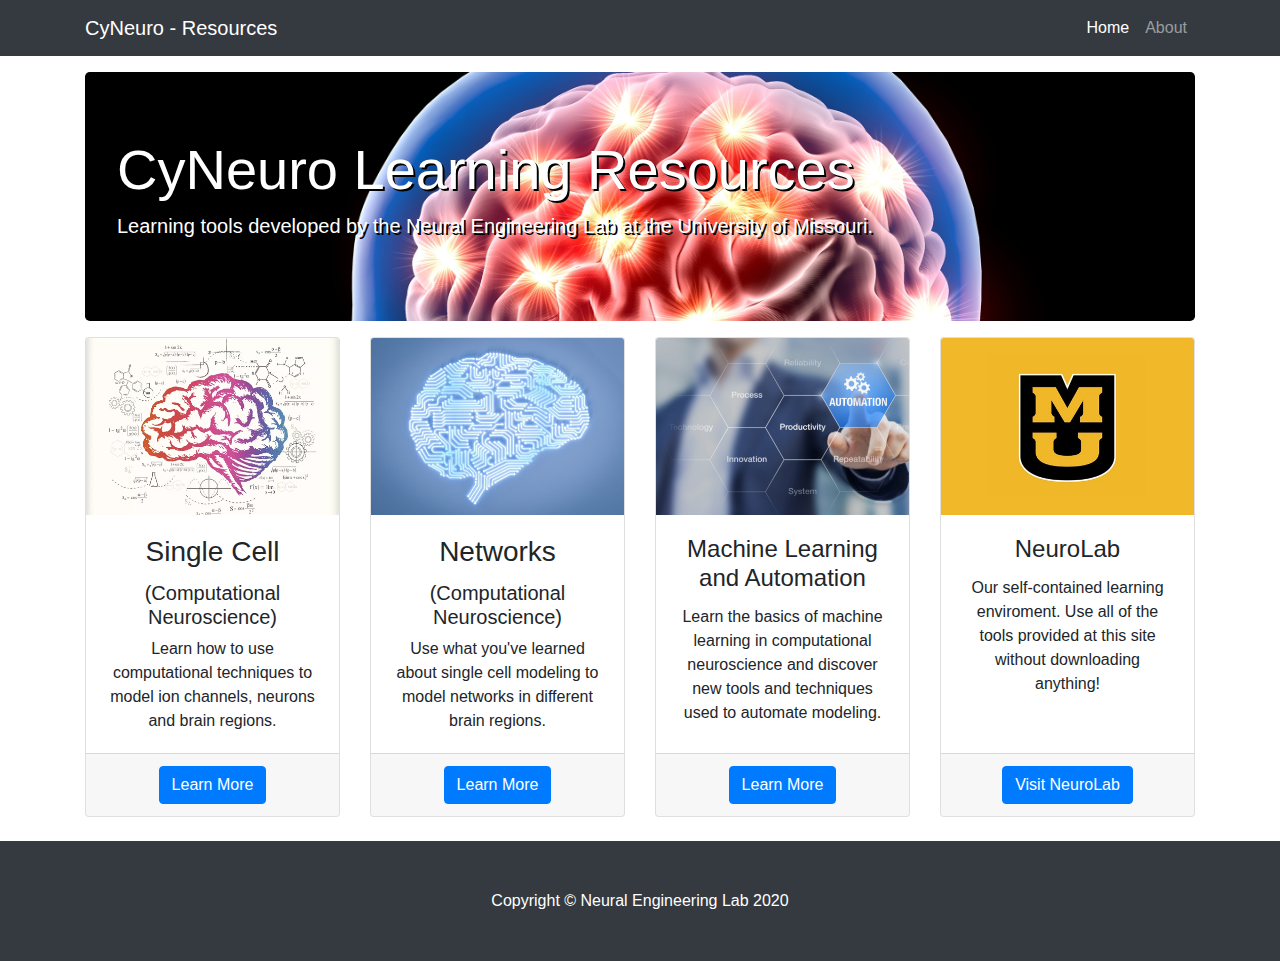
<file: neurolab/index.html>
<!DOCTYPE html>
<html lang="en">

<head>

  <meta charset="utf-8">
  <meta name="viewport" content="width=device-width, initial-scale=1, shrink-to-fit=no">
  <meta name="description" content="">
  <meta name="author" content="">

  <title>CyNeuro - Resources</title>

  <!-- Bootstrap core CSS -->
  <link href="vendor/bootstrap/css/bootstrap.min.css" rel="stylesheet">

  <!-- Custom styles for this template -->
  <link href="css/heroic-features.css" rel="stylesheet">

</head>

<body>

  <!-- Navigation -->
  <nav class="navbar navbar-expand-lg navbar-dark bg-dark fixed-top">
    <div class="container">
      <a class="navbar-brand" href="#">CyNeuro - Resources</a>
      <button class="navbar-toggler" type="button" data-toggle="collapse" data-target="#navbarResponsive" aria-controls="navbarResponsive" aria-expanded="false" aria-label="Toggle navigation">
        <span class="navbar-toggler-icon"></span>
      </button>
      <div class="collapse navbar-collapse" id="navbarResponsive">
        <ul class="navbar-nav ml-auto">
          <li class="nav-item active">
            <a class="nav-link" href="#">Home
              <span class="sr-only">(current)</span>
            </a>
          </li>
          <li class="nav-item">
            <a class="nav-link" href="#">About</a>
          </li>
        </ul>
      </div>
    </div>
  </nav>

  <!-- Page Content -->
  <div class="container">

    <!-- Jumbotron Header -->
    <header class="jumbotron my-3" style="background-image: url('image/jumbo.jpg'); background-size: cover;">
      
      <h1 class="display-4" style="color: #FFF;text-shadow: 2px 2px #000;">CyNeuro Learning Resources</h1>
      <p class="lead" style="color: #FFF;text-shadow: 2px 2px #000;">Learning tools developed by the Neural Engineering Lab at the University of Missouri.</p>
      <!--<a href="http://lab.cyneuro.org" target="_blank" class="btn btn-primary btn-lg">Visit NeuroLab</a>-->
    </header>

    <!-- Page Features -->
    <div class="row text-center">

      <div class="col-lg-3 col-md-6 mb-4">
        <div class="card h-100">
          <a href="./neuro.html">
          <img class="card-img-top" src="image/neuro.png" alt="">
          </a>
          <div class="card-body">
            <h3 class="card-title">Single Cell</h3>
            <h5>(Computational Neuroscience)</h5>
            <p class="card-text">Learn how to use computational techniques to model ion channels, neurons and brain regions.</p>
          </div>
          <div class="card-footer">
            <a href="./neuro.html" class="btn btn-primary">Learn More</a>
          </div>
        </div>
      </div>

      <div class="col-lg-3 col-md-6 mb-4">
        <div class="card h-100">
          <img class="card-img-top" src="image/shutterstock_730561060-500x350.jpeg" alt="">
          <div class="card-body">
            <h3 class="card-title">Networks</h3>
            <h5>(Computational Neuroscience)</h5>
            <p class="card-text">Use what you've learned about single cell modeling to model networks in different brain regions.</p>
          </div>
          <div class="card-footer">
            <a href="#" class="btn btn-primary">Learn More</a>
          </div>
        </div>
      </div>

      <div class="col-lg-3 col-md-6 mb-4">
        <div class="card h-100">
          <img class="card-img-top" src="image/Automation-500x350.png" alt="">
          <div class="card-body">
            <h4 class="card-title">Machine Learning and Automation</h4>
            <p class="card-text">Learn the basics of machine learning in computational neuroscience and discover new tools and techniques used to automate modeling.</p>
          </div>
          <div class="card-footer">
            <a href="#" class="btn btn-primary">Learn More</a>
          </div>
        </div>
      </div>

      <div class="col-lg-3 col-md-6 mb-4">
        <div class="card h-100">
          <img class="card-img-top" src="image/mu.jpg" alt="">
          <div class="card-body">
            <h4 class="card-title">NeuroLab</h4>
            <p class="card-text">Our self-contained learning enviroment. Use all of the tools provided at this site without downloading anything!</p>
          </div>
          <div class="card-footer">
            <a href="http://lab.cyneuro.org" target="_blank" class="btn btn-primary">Visit NeuroLab</a>
          </div>
        </div>
      </div>

    </div>
    <!-- /.row -->

  </div>
  <!-- /.container -->

  <!-- Footer -->
  <footer class="py-5 bg-dark">
    <div class="container">
      <p class="m-0 text-center text-white">Copyright &copy; Neural Engineering Lab 2020</p>
    </div>
    <!-- /.container -->
  </footer>

  <!-- Bootstrap core JavaScript -->
  <script src="vendor/jquery/jquery.min.js"></script>
  <script src="vendor/bootstrap/js/bootstrap.bundle.min.js"></script>

</body>

</html>
</file>
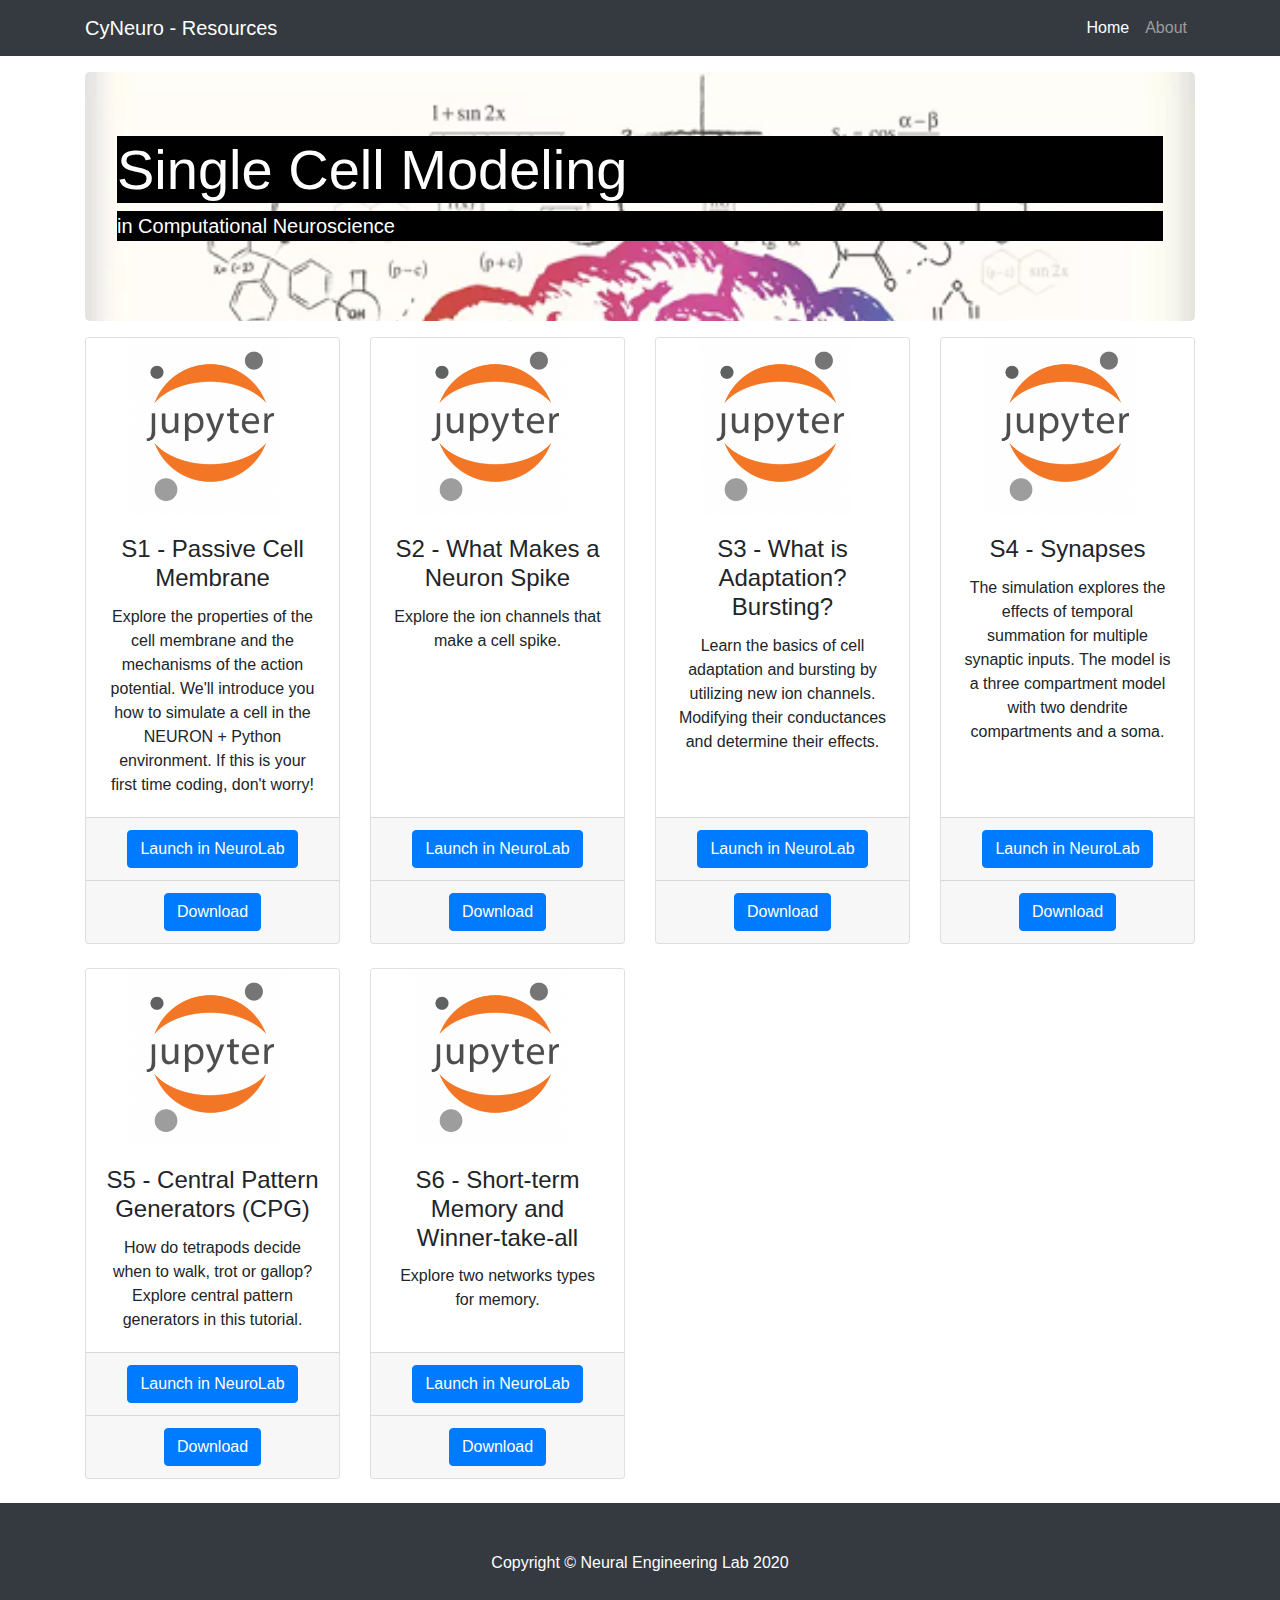
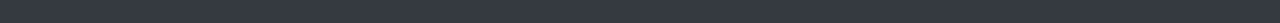
<file: neurolab/neuro.html>
<!DOCTYPE html>
<html lang="en">

<head>

  <meta charset="utf-8">
  <meta name="viewport" content="width=device-width, initial-scale=1, shrink-to-fit=no">
  <meta name="description" content="">
  <meta name="author" content="">

  <title>CyNeuro - Resources</title>

  <!-- Bootstrap core CSS -->
  <link href="vendor/bootstrap/css/bootstrap.min.css" rel="stylesheet">

  <!-- Custom styles for this template -->
  <link href="css/heroic-features.css" rel="stylesheet">

</head>

<body>

  <!-- Navigation -->
  <nav class="navbar navbar-expand-lg navbar-dark bg-dark fixed-top">
    <div class="container">
      <a class="navbar-brand" href="./index.html">CyNeuro - Resources</a>
      <button class="navbar-toggler" type="button" data-toggle="collapse" data-target="#navbarResponsive" aria-controls="navbarResponsive" aria-expanded="false" aria-label="Toggle navigation">
        <span class="navbar-toggler-icon"></span>
      </button>
      <div class="collapse navbar-collapse" id="navbarResponsive">
        <ul class="navbar-nav ml-auto">
          <li class="nav-item active">
            <a class="nav-link" href="#">Home
              <span class="sr-only">(current)</span>
            </a>
          </li>
          <li class="nav-item">
            <a class="nav-link" href="#">About</a>
          </li>
        </ul>
      </div>
    </div>
  </nav>

  <!-- Page Content -->
  <div class="container">

    <!-- Jumbotron Header -->
    <header class="jumbotron my-3" style="background-image: url('image/neuro.png'); background-size: cover;">
      
      <h1 class="display-4" style="color: #FFF;text-shadow: 2px 2px #000; background: #000;">Single Cell Modeling </h1>
      <p class="lead" style="color: #FFF;text-shadow: 2px 2px #000; background: #000;">in Computational Neuroscience</p>
      <!--<a href="http://lab.cyneuro.org" target="_blank" class="btn btn-primary btn-lg">Visit NeuroLab</a>-->
    </header>

    <!-- Page Features -->
    <div class="row text-center">

      <div class="col-lg-3 col-md-6 mb-4">
        <div class="card h-100">
          <img class="card-img-top" src="image/jupyter.png" alt="">
          <div class="card-body">
            <h4 class="card-title">S1 - Passive Cell Membrane</h4>
            <p class="card-text">Explore the properties of the cell membrane and the mechanisms of the action potential. We'll introduce you how to simulate a cell in the NEURON + Python environment. If this is your first time coding, don't worry!</p>
          </div>
          <div class="card-footer">
            <a href="http://127.0.0.1:8888/notebooks/Desktop/Computational-Neuroscience-Tutorials/Software%20Experiments/S1_PassiveMembrane/S1_PassiveMembrane%26HHCell.ipynb" target="_blank" class="btn btn-primary">Launch in NeuroLab</a>
          </div>
          <div class="card-footer">
            <a href="https://github.com/chenziao/Computational-Neuroscience-Tutorials/archive/master.zip" target="_blank" class="btn btn-primary">Download</a>
          </div>
        </div>
      </div>
      
      <div class="col-lg-3 col-md-6 mb-4">
        <div class="card h-100">
          <img class="card-img-top" src="image/jupyter.png" alt="">
          <div class="card-body">
            <h4 class="card-title">S2 - What Makes a Neuron Spike</h4>
            <p class="card-text">Explore the ion channels that make a cell spike.</p>
          </div>
          <div class="card-footer">
            <a href="http://127.0.0.1:8888/notebooks/Desktop/Computational-Neuroscience-Tutorials/Software%20Experiments/S2_ActionPotential/S2_ActionPotential.ipynb" target="_blank" class="btn btn-primary">Launch in NeuroLab</a>
          </div>
          <div class="card-footer">
            <a href="https://github.com/chenziao/Computational-Neuroscience-Tutorials/archive/master.zip" target="_blank" class="btn btn-primary">Download</a>
          </div>
        </div>
      </div>

      <div class="col-lg-3 col-md-6 mb-4">
        <div class="card h-100">
          <img class="card-img-top" src="image/jupyter.png" alt="">
          <div class="card-body">
            <h4 class="card-title">S3 - What is Adaptation? Bursting?</h4>
            <p class="card-text">Learn the basics of cell adaptation and bursting by utilizing new ion channels. Modifying their conductances and determine their effects.</p>
          </div>
          <div class="card-footer">
            <a href="http://127.0.0.1:8888/notebooks/Desktop/Computational-Neuroscience-Tutorials/Software%20Experiments/S3_Burster/S3_Burster.ipynb" target="_blank" class="btn btn-primary">Launch in NeuroLab</a>
          </div>
          <div class="card-footer">
            <a href="https://github.com/chenziao/Computational-Neuroscience-Tutorials/archive/master.zip" target="_blank" class="btn btn-primary">Download</a>
          </div>
        </div>
      </div>

      <div class="col-lg-3 col-md-6 mb-4">
        <div class="card h-100">
          <img class="card-img-top" src="image/jupyter.png" alt="">
          <div class="card-body">
            <h4 class="card-title">S4 - Synapses</h4>
            <p class="card-text">The simulation explores the effects of temporal summation for multiple synaptic inputs. The model is a three compartment model with two dendrite compartments and a soma.</p>
          </div>
          <div class="card-footer">
            <a href="http://127.0.0.1:8888/notebooks/Desktop/Computational-Neuroscience-Tutorials/Software%20Experiments/S4_Synapses/S4_Synapses.ipynb" target="_blank" class="btn btn-primary">Launch in NeuroLab</a>
          </div>
          <div class="card-footer">
            <a href="https://github.com/chenziao/Computational-Neuroscience-Tutorials/archive/master.zip" target="_blank" class="btn btn-primary">Download</a>
          </div>
        </div>
      </div>

      <div class="col-lg-3 col-md-6 mb-4">
        <div class="card h-100">
          <img class="card-img-top" src="image/jupyter.png" alt="">
          <div class="card-body">
            <h4 class="card-title">S5 - Central Pattern Generators (CPG)</h4>
            <p class="card-text">How do tetrapods decide when to walk, trot or gallop? Explore central pattern generators in this tutorial.</p>
          </div>
          <div class="card-footer">
            <a href="http://127.0.0.1:8888/notebooks/Desktop/Computational-Neuroscience-Tutorials/Software%20Experiments/S5_CPG/S5_CPG.ipynb" target="_blank" class="btn btn-primary">Launch in NeuroLab</a>
          </div>
          <div class="card-footer">
            <a href="https://github.com/chenziao/Computational-Neuroscience-Tutorials/archive/master.zip" target="_blank" class="btn btn-primary">Download</a>
          </div>
        </div>
      </div>

      <div class="col-lg-3 col-md-6 mb-4">
        <div class="card h-100">
          <img class="card-img-top" src="image/jupyter.png" alt="">
          <div class="card-body">
            <h4 class="card-title">S6 - Short-term Memory and Winner-take-all</h4>
            <p class="card-text">Explore two networks types for memory.</p>
          </div>
          <div class="card-footer">
            <a href="http://127.0.0.1:8888/notebooks/Desktop/Computational-Neuroscience-Tutorials/Software%20Experiments/S6_STM_WTA/S6_STM_WTA.ipynb" target="_blank" class="btn btn-primary">Launch in NeuroLab</a>
          </div>
          <div class="card-footer">
            <a href="https://github.com/chenziao/Computational-Neuroscience-Tutorials/archive/master.zip" target="_blank" class="btn btn-primary">Download</a>
          </div>
        </div>
      </div>


    </div>
    <!-- /.row -->

  </div>
  <!-- /.container -->

  <!-- Footer -->
  <footer class="py-5 bg-dark">
    <div class="container">
      <p class="m-0 text-center text-white">Copyright &copy; Neural Engineering Lab 2020</p>
    </div>
    <!-- /.container -->
  </footer>

  <!-- Bootstrap core JavaScript -->
  <script src="vendor/jquery/jquery.min.js"></script>
  <script src="vendor/bootstrap/js/bootstrap.bundle.min.js"></script>

</body>

</html>
</file>
<file: neurolab/css/heroic-features.css>
/*!
 * Start Bootstrap - Heroic Features (https://startbootstrap.com/template-overviews/heroic-features)
 * Copyright 2013-2019 Start Bootstrap
 * Licensed under MIT (https://github.com/BlackrockDigital/startbootstrap-heroic-features/blob/master/LICENSE)
 */
body {
  padding-top: 56px;
}
</file>
